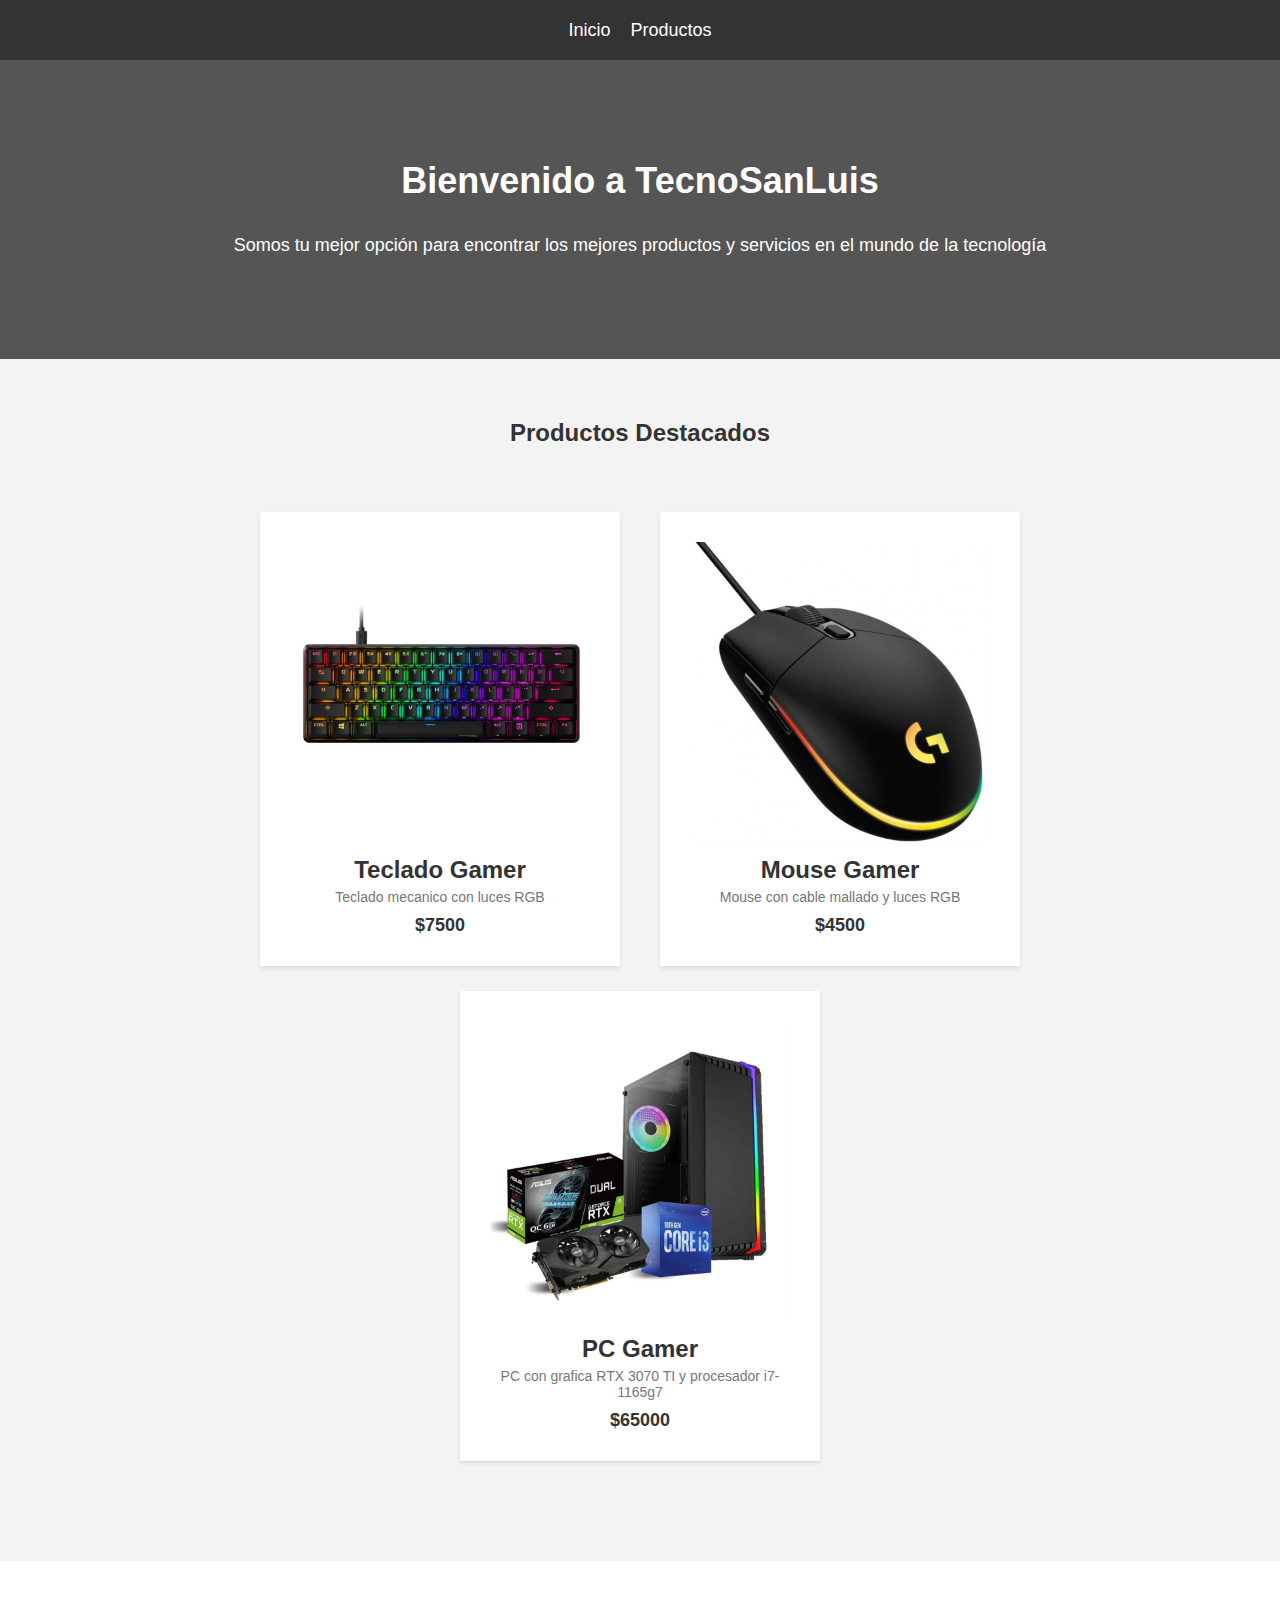
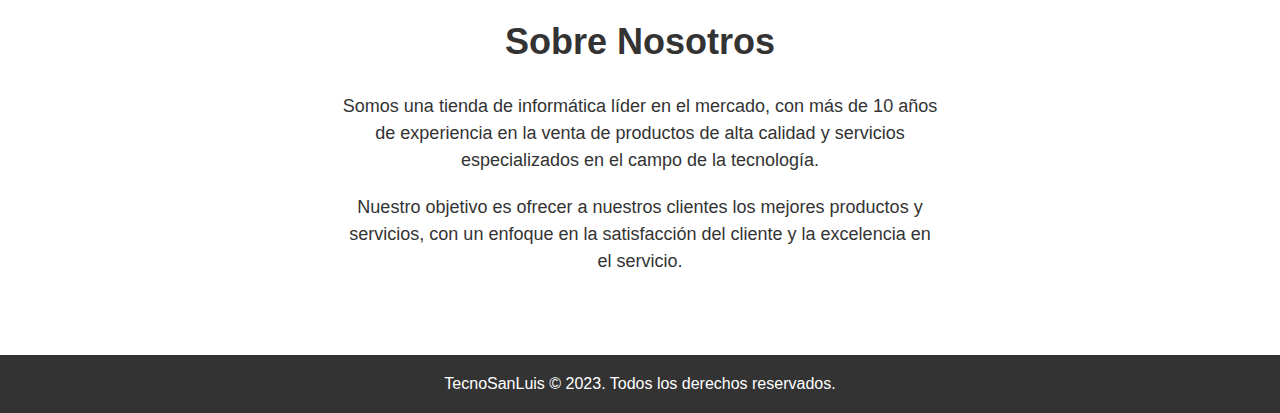
<file: index.html>
<!DOCTYPE html>
<html lang="es">
    <head>
        <meta charset="UTF-8">
        <meta http-equiv="X-UA-Compatible" content="IE=edge">
        <meta name="viewport" content="width=device-width, initial-scale=1.0">
        <link rel="stylesheet" href="./styles/index.css">
        <title>TecnoLomas</title>
    </head>
    <body>
        <!-- Navbar -->
        <header>
            <nav class="navbar">
                <ul>
                    <li><a href=" ">Inicio</a></li>
                    <li><a href="productos.html">Productos</a></li>
                </ul>
            </nav>
        </header>

        <!-- Sección Principal -->
        <section id="main-section">
            <h1>Bienvenido a TecnoSanLuis</h1>
            <p>Somos tu mejor opción para encontrar los mejores productos y servicios en el mundo de la tecnología</p>
        </section>

        <!-- Sección de Productos -->
        <section id="products-section">
            <h2>Productos Destacados</h2>
            <div class="container-prod ">
                <div class="product-item">
                    <img src="./assets/img/teclado.jpg" alt="Teclado">
                    <h3>Teclado Gamer</h3>
                    <p>Teclado mecanico con luces RGB</p>
                    <span class="price">$7500</span>
                </div>
                <div class="product-item">
                    <img src="./assets/img/mouse.jpg" alt="Mouse">
                    <h3>Mouse Gamer</h3>
                    <p>Mouse con cable mallado y luces RGB</p>
                    <span class="price">$4500</span>
                </div>
                <div class="product-item">
                    <img src="./assets/img/pc.jpg" alt="PC">
                    <h3>PC Gamer</h3>
                    <p>PC con grafica RTX 3070 TI y procesador i7-1165g7</p>
                    <span class="price">$65000</span>
                </div>
            </div>
        </section>

        <!-- Sección "Sobre Nosotros" -->
        <section id="about-section">
            <div class="about-container">
                <h2>Sobre Nosotros</h2>
                <p>Somos una tienda de informática líder en el mercado, con más de 10 años de experiencia en la venta de
                    productos de alta calidad y servicios especializados en el campo de la tecnología.</p>
                <p>Nuestro objetivo es ofrecer a nuestros clientes los mejores productos y servicios, con un enfoque en la
                    satisfacción del cliente y la excelencia en el servicio.</p>
            </div>
        </section>

        <!-- Footer -->
        <footer>
            <p>TecnoSanLuis &copy; 2023. Todos los derechos reservados.</p>
        </footer>


    </body>
</html>
</file>
<file: styles/index.css>
/* Reset de estilos */
* {
    margin: 0;
    padding: 0;
}

/* Estilos generales */
body {
    font-family: Arial, sans-serif;
    background-color: #f3f3f3;
    color: #333;
}

.container {
    max-width: 1200px;
    margin: 0 auto;
    padding: 20px;
}

/* Estilos del Navbar */

.logo {
    padding-top: 1vh;
    display: flex;
    justify-content: center;
    color: #fff;
    font-size: 20px;
}

.navbar {
    background-color: #333;
    position: relative;
}

.barraC {
    display: flex;
    flex-direction: row-reverse;
    justify-content: space-between;
    padding: 0 2vh 0 2vh;
}

.ver-carrito {
    color: #fff;
    display: block;
    position: absolute;
    top: 30px;
    right: 170px;
    font-size: 30px;
    cursor: pointer;
}

.cantidad-carrito {
    background-color: red;
    color: #fff;
    border-radius: 50%;
    font-size: 15px;
    padding: 4px;
    top: 45px;
    right: 155px;
    position: absolute;
    display: none;
}


.navbar ul {
    list-style-type: none;
    display: flex;
    justify-content: center;
    align-items: center;
    height: 60px;
}


.navbar ul li a {
    color: #fff;
    text-decoration: none;
    padding: 10px;
    transition: 0.3s;
    font-size: 18px;
}

.navbar ul li a:hover {
    background-color: #555;
}

.delete-product {
    cursor: pointer;
}

/* Estilos de la Sección Principal */
#main-section {
    background-color: #555;
    color: #fff;
    padding: 100px;
    text-align: center;
}

#main-section h1 {
    font-size: 36px;
    margin-bottom: 30px;
    text-align: center;
}

#main-section p {
    font-size: 18px;
    line-height: 1.5;
}

/* Estilos de la Sección de Productos */
#products-section {
    padding: 60px;
    text-align: center;
}

.container-prod {
    display: flex;
    flex-wrap: wrap;
    justify-content: center;
    align-items: center;
    margin-top: 40px;
    margin-bottom: 40px;
}

.product-container {
    display: flex;
    justify-content: center;
    align-items: center;
    margin-top: 40px;
}

.product-item {
    max-width: 300px;
    margin: 0 20px;
    margin-top: 25px;
    padding: 30px;
    background-color: #fff;
    box-shadow: 0px 2px 4px rgba(0, 0, 0, 0.1);
    text-align: center;
}

.product-item:hover {
    transform: translateY(-5px);
    box-shadow: 0px 6px 10px rgba(0, 0, 0, 0.1);
}

.product-item img {
    max-width: 100%;
    height: auto;
}

.product-item h3 {
    font-size: 24px;
    margin-top: 10px;
    margin-bottom: 5px;
}

.product-item p {
    font-size: 14px;
    color: #777;
    margin-bottom: 10px;
}

.product-item .price {
    font-size: 18px;
    font-weight: bold;
    color: #333;
}

.product-item button {
    border: none;
    outline: 0;
    padding: 12px;
    color: white;
    background-color: #000;
    text-align: center;
    cursor: pointer;
    width: 100%;
    font-size: 18px;
}

.product-item button:hover {
    opacity: 0.7;
}

/* estilos modal */

.modal-container {
    width: 80%;
    margin: 0 10%;
    max-height: 88vh;
    color: #fff;
    background-color: #121212;
    display: flex;
    flex-direction: column;
    align-items: center;
    position: fixed;
    overflow: auto;
    z-index: 9;
    top: 12vh;
    scrollbar-color: none;
    border-radius: 20px;
}

.modal-container::-webkit-scrollbar {
    display: none;
}

.modal-header {
    display: flex;
    justify-content: space-around;
    background-color: #0a0909;
    color: #fff;
    width: 100%;
}

.modal-header-title {
    justify-self: start;
}

.modal-header-button {
    cursor: pointer;
}

.modal-container .modal-content {
    display: flex;
    flex-direction: row;
    justify-content: space-between;
    align-items: center;
    width: 70%;
    margin: 10px;
    padding: 5px;
    font-size: 20px;
}


.modal-container div img {
    height: 120px;
    width: 120px;
    border-radius: 20px;
}


.total-content {
    font-size: 25px;
    padding: 20px;
    text-align: center;
    padding-top: 20px;
}

.final-compra {
    font-size: 30px;
    text-align: center;
    padding: 20px;
    cursor: pointer;
}

/* estilo realizar compra */

#volver {
    list-style-type: none;
    display: flex;
    justify-content: end;
    align-items: center;
    height: 60px;
    padding-right: 200px;
    cursor: pointer;
}

#volver a {
    font-size: 25px;
}

/* formulario */


/* ---------- Estilos Generales de las Tarjetas ----------*/
.tarjeta {
    width: 100%;
    max-width: 550px;
    position: relative;
    color: #fff;
    transition: .3s ease all;
    transform: rotateY(0deg);
    transform-style: preserve-3d;
    cursor: pointer;
    z-index: 2;
    padding-right: 55px;
}

.tarjeta.active {
    transform: rotateY(180deg);
}

.tarjeta>div {
    padding: 30px;
    border-radius: 15px;
    min-height: 315px;
    display: flex;
    flex-direction: column;
    justify-content: space-between;
    box-shadow: 0 10px 10px 0 rgba(90, 116, 148, 0.3);
}

/* ---------- Tarjeta Delantera ----------*/

.tarjeta .delantera {
    width: 99%;
    background: linear-gradient(to right, #ff4d00, #ff831e);
    ;
    background-size: cover;
}

.delantera .logo-marca {
    text-align: right;
    min-height: 50px;
}

.delantera .logo-marca img {
    width: 100%;
    height: 100%;
    object-fit: cover;
    max-width: 80px;
}

.delantera .chip {
    width: 100%;
    max-width: 50px;
    margin-bottom: 20px;
}

.delantera .grupo .label {
    font-size: 16px;
    color: #686868;
    margin-bottom: 5px;
}

.delantera .grupo .numero,
.delantera .grupo .nombre,
.delantera .grupo .expiracion {
    color: #fff;
    font-size: 22px;
    text-transform: uppercase;
}

.delantera .flexbox {
    display: flex;
    justify-content: space-between;
    margin-top: 20px;
}

/* ---------- Tarjeta Trasera ----------*/
.trasera {
    background: linear-gradient(to left, #ff4d00, #ff831e);
    ;
    background-size: cover;
    position: absolute;
    top: 0;
    transform: rotateY(180deg);
    backface-visibility: hidden;
}

.trasera .barra-magnetica {
    height: 40px;
    background: #000;
    width: 100%;
    position: absolute;
    top: 30px;
    left: 0;
}

.trasera .datos {
    margin-top: 60px;
    display: flex;
    justify-content: space-between;
}

.trasera .datos p {
    margin-bottom: 5px;
}

.trasera .datos #firma {
    width: 70%;
}

.trasera .datos #firma .firma {
    height: 35px;
    background: repeating-linear-gradient(skyblue 0, skyblue 5px, orange 5px, orange 10px);
}

.trasera .datos #firma .firma p {
    line-height: 40px;
    font-family: 'Liu Jian Mao Cao', cursive;
    color: #000;
    font-size: 30px;
    padding: 0 10px;
    text-transform: capitalize;
}

.trasera .datos #ccv {
    width: 20%;
}

.trasera .datos #ccv .ccv {
    background: #fff;
    height: 30px;
    color: #000;
    padding: 10px;
    text-align: center;
    font-size: 25px;
}

.trasera .leyenda {
    font-size: 14px;
    line-height: 24px;
}

.trasera .link-banco {
    font-size: 14px;
    color: #fff;
}

/* ---------- Contenedor Boton ----------*/
.contenedor-btn .btn-abrir-formulario {
    width: 50px;
    height: 50px;
    font-size: 20px;
    line-height: 20px;
    background: #333;
    color: #fff;
    position: relative;
    top: -25px;
    z-index: 3;
    border-radius: 100%;
    box-shadow: -5px 4px 8px rgba(24, 56, 182, 0.4);
    padding: 5px;
    transition: all .2s ease;
    border: none;
    cursor: pointer;
}

.contenedor-btn .btn-abrir-formulario:hover {
    background: #000;
}

.contenedor-btn .btn-abrir-formulario.active {
    transform: rotate(45deg);
}

.form-container {
    width: 90%;
    max-width: 1000px;
    padding: 40px 20px;
    margin: auto;
    display: flex;
    flex-direction: column;
    align-items: center;
}

.formulario-tarjeta {
    background: #fff;
    width: 100%;
    max-width: 700px;
    padding: 150px 30px 30px 30px;
    border-radius: 10px;
    position: relative;
    top: -150px;
    z-index: 1;
    clip-path: polygon(0 0, 100% 0, 100% 0, 0 0);
    transition: clip-path .3s ease-out;
}

.formulario-tarjeta.active {
    clip-path: polygon(0 0, 100% 0, 100% 100%, 0 100%);
}

.formulario-tarjeta label {
    display: block;
    color: #7d8994;
    margin-bottom: 5px;
    font-size: 16px;
}

.formulario-tarjeta input,
.formulario-tarjeta select,
.btn-enviar {
    border: 2px solid #CED6E0;
    font-size: 18px;
    height: 50px;
    width: 100%;
    /* padding: 5px 12px; */
    transition: .3s ease all;
    border-radius: 5px;
}

.formulario-tarjeta input:hover,
.formulario-tarjeta select:hover {
    border: 2px solid #93BDED;
}

.formulario-tarjeta input:focus,
.formulario-tarjeta select:focus {
    outline: rgb(4, 4, 4);
    box-shadow: 1px 7px 10px -5px rgba(90, 116, 148, 0.3);
}

.formulario-tarjeta input {
    margin-bottom: 20px;
    text-transform: uppercase;
}

.formulario-tarjeta .flexbox {
    display: flex;
    justify-content: space-between;
}

.formulario-tarjeta .expira {
    width: 100%;
}

.formulario-tarjeta .ccv {
    min-width: 100px;
    /* padding-right: 35px; */
}

.formulario-tarjeta .grupo-select {
    width: 100%;
    margin-right: 15px;
    position: relative;
}


.formulario-tarjeta .grupo-select i {
    position: absolute;
    color: #CED6E0;
    top: 18px;
    right: 15px;
    transition: .3s ease all;
}

.formulario-tarjeta .grupo-select:hover i {
    color: #93bfed;
}

.formulario-tarjeta .btn-enviar {
    border: none;
    padding: 10px;
    font-size: 22px;
    color: #fff;
    background: #333;
    box-shadow: 2px 2px 10px 0px rgba(0, 85, 212, 0.4);
    cursor: pointer;
}

.formulario-tarjeta .btn-enviar:hover {
    background: #000;
}

@media only screen and (max-width : 900px) {

    #main-section {
        background-color: #555;
        color: #fff;
        padding: 70px;
        text-align: center;
    }

    #products-section {
        padding: 60px;
        text-align: center;
    }

    .logo {
        display: flex;
        justify-content: center;
        color: #fff;
    }

    .navbar {
        background-color: #333;
        position: relative;
    }

    .ver-carrito {
        color: #000;
        display: block;
        position: absolute;
        top: 105px;
        right: 35px;
        font-size: 28px;
        cursor: pointer;
    }

    .cantidad-carrito {
        background-color: red;
        color: #fff;
        border-radius: 50%;
        font-size: 13px;
        padding: 4px;
        top: 115px;
        right: 20px;
        position: absolute;
        display: none;
    }


    .navbar ul {
        list-style-type: none;
        display: flex;
        justify-content: center;
        align-items: center;
        height: 60px;
    }


    .navbar ul li a {
        color: #fff;
        text-decoration: none;
        transition: 0.3s;
    }

    .navbar ul li a:hover {
        background-color: #555;
    }

    .container-prod {
        display: flex;
        flex-direction: column;
        justify-content: center;
        align-items: center;
    }

    .product-item {
        max-width: 300px;
        margin: 0 20px;
        padding: 20px;
        margin-top: 20px;
        margin-bottom: 20px;
        background-color: #fff;
        box-shadow: 0px 2px 4px rgba(0, 0, 0, 0.1);
        text-align: center;
    }

    .product-item:hover {
        transform: translateY(-5px);
        box-shadow: 0px 6px 10px rgba(0, 0, 0, 0.1);
    }

    .product-item img {
        max-width: 100%;
        height: auto;
    }

    .product-item h3 {
        font-size: 24px;
        margin-top: 10px;
        margin-bottom: 5px;
    }

    .product-item p {
        font-size: 14px;
        color: #777;
        margin-bottom: 10px;
    }

    .product-item .price {
        font-size: 18px;
        font-weight: bold;
        color: #333;
    }

    .product-item button {
        border: none;
        outline: 0;
        padding: 12px;
        color: white;
        background-color: #000;
        text-align: center;
        cursor: pointer;
        width: 100%;
        font-size: 18px;
    }

    .product-item button:hover {
        opacity: 0.7;
    }

    .delete-product {
        display: flex;
        margin-bottom: 10px;
        margin-top: 13px;
    }

    /* estilos modal */

    .modal-container {
        width: 80%;
        margin: 0 10%;
        max-height: 88vh;
        color: #fff;
        background-color: #121212;
        display: flex;
        flex-direction: column;
        align-items: center;
        position: fixed;
        overflow: auto;
        z-index: 9;
        top: 11vh;
        scrollbar-color: none;
    }

    .modal-container::-webkit-scrollbar {
        display: none;
    }

    .modal-header {
        display: flex;
        justify-content: space-around;
        background-color: #0a0909;
        color: #fff;
        width: 100%;
    }

    .modal-header-title {
        justify-self: start;
    }

    .modal-header-button {
        cursor: pointer;
    }

    .modal-container .modal-content {
        display: flex;
        flex-direction: column;
        justify-content: space-around;
        align-items: center;
        width: 70%;
        margin: 10px;
    }

    .modal-container div img {
        height: 120px;
        width: 120px;
    }

    h3 {
        padding-top: 8px;
    }

    p {
        padding-top: 12px;
    }

    .total-content {
        font-size: 25px;
        padding: 20px;
        text-align: center;
        padding-top: 20px;
    }

    #volver {
        list-style-type: none;
        display: flex;
        justify-content: end;
        align-items: center;
        padding-right: 200px;
        cursor: pointer;
    }

    #volver a {
        font-size: 25px;
    }

    /* formulario */

    .form-container {
        width: 70%;
        max-width: 1000px;
        padding: 40px 20px;
        margin: auto;
        display: flex;
        flex-direction: column;
        align-items: center;
    }


    .tarjeta {
        width: 86%;
        max-width: 550px;
        position: relative;
        color: #fff;
        transition: .3s ease all;
        transform: rotateY(0deg);
        transform-style: preserve-3d;
        cursor: pointer;
        z-index: 2;
        padding-right: 50px;
    }

    .tarjeta>div {
        padding: 10%;
        min-height: 270px;
    }

    .delantera .flexbox {
        margin-top: 20px;
    }

    .delantera .chip {
        max-width: 36px;
        margin-bottom: 0;
    }

    .delantera .grupo .label {
        font-size: 15px;
        margin-bottom: 0;
    }

    .delantera .grupo .numero {
        font-size: 15px;
    }

    .delantera .grupo .nombre {
        font-size: 15px;
    }

    .delantera .grupo .expiracion {
        font-size: 15px;
    }

    .trasera .datos {
        margin-top: 42px;
    }

    .trasera .datos #firma .firma>p {
        line-height: 15px;
        font-size: 15px;
    }

    .trasera .datos #ccv .ccv {
        height: 17px;
        font-size: 15px;
    }

    .trasera .leyenda {
        font-size: 13px;
        line-height: 20px;
    }

    .contenedor-btn .btn-abrir-formulario {
        top: -10px;
    }

    .formulario-tarjeta input {
        font-size: 15px;
    }

    .formulario-tarjeta select {
        font-size: 15px;
    }
}

#about-section {
    background-color: #fff;
    padding: 60px;
    text-align: center;
}

.about-container {
    max-width: 600px;
    margin: 0 auto;
}

.about-container h2 {
    font-size: 36px;
    margin-bottom: 30px;
}

.about-container p {
    font-size: 18px;
    line-height: 1.5;
    margin-bottom: 20px;
}

/* Estilos del Footer */
footer {
    background-color: #333;
    color: #fff;
    padding: 20px;
    text-align: center;
}
</file>
